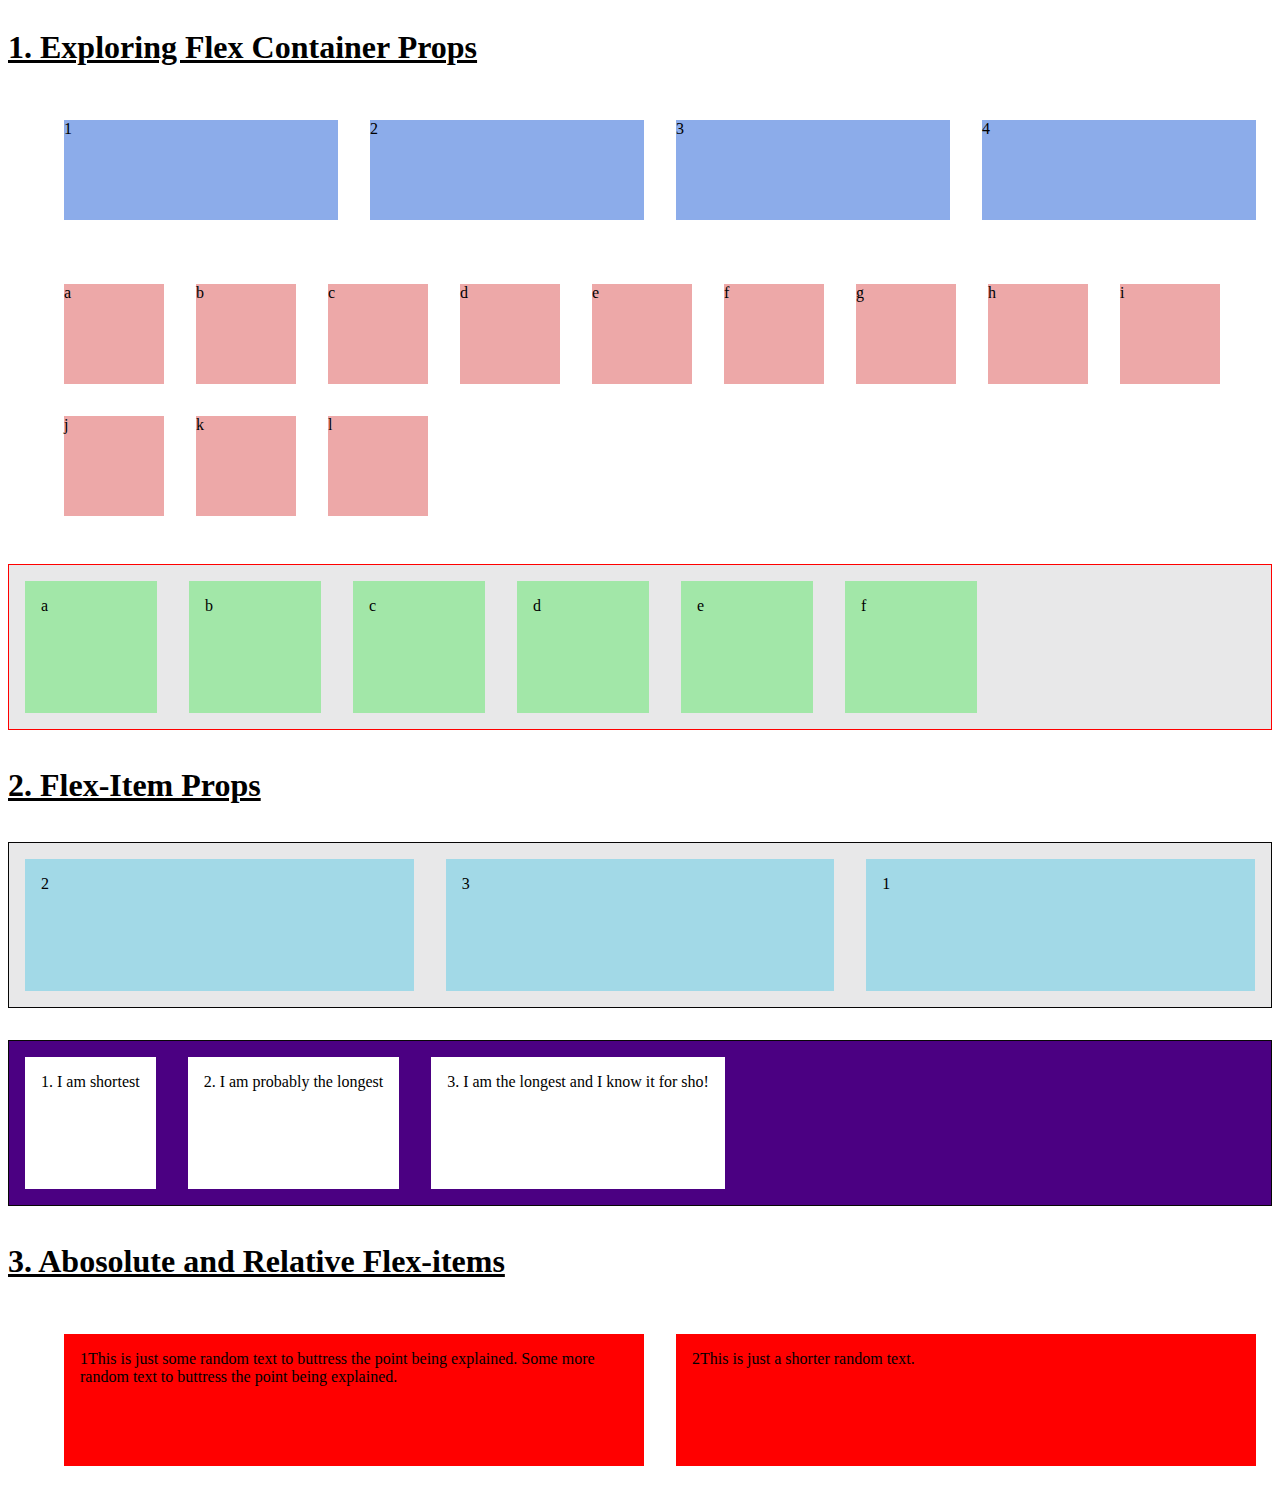
<file: index.html>
<!DOCTYPE html>

<html>
    <head>
        <meta charset="utf-8">
        <meta http-equiv="X-UA-Compatible" content="IE=edge">
        <title>All Out Flexbox</title>
        <meta name="description" content="">
        <meta name="viewport" content="width=device-width, initial-scale=1">
        <link rel="stylesheet" href="./css/styles.css">
    </head>
    <body>

    <h1 class="container-props">1. Exploring Flex Container Props</h1> 
<!-- First Test -->
    <ul class="parent-item-blue">
        <li class="child-item-blue">1</li>
        <li class="child-item-blue">2</li>
        <li class="child-item-blue">3</li>
        <li class="child-item-blue">4</li>
    </ul>
<!-- Second Test -->
    <ul class="parent-item-red">
        <li class="child-item-red">a</li>
        <li class="child-item-red">b</li>
        <li class="child-item-red">c</li>
        <li class="child-item-red">d</li>
        <li class="child-item-red">e</li>
        <li class="child-item-red">f</li>
        <li class="child-item-red">g</li>
        <li class="child-item-red">h</li>
        <li class="child-item-red">i</li>
        <li class="child-item-red">j</li>
        <li class="child-item-red">k</li>
        <li class="child-item-red">l</li>
    </ul>

<!-- Third Test -->
<ul class="parent-item-green">
    <li class="child-item-green">a</li>
    <li class="child-item-green">b</li>
    <li class="child-item-green">c</li>
    <li class="child-item-green">d</li>
    <li class="child-item-green">e</li>
    <li class="child-item-green">f</li>
</ul>

<h1 class="container-props">2. Flex-Item Props</h1>
<!-- 1st Test -->
<ul class="parent-item-cyan">
    <li class="child-item-cyan">1</li>
    <li class="child-item-cyan">2</li>
    <li class="child-item-cyan">3</li>
</ul>

<!-- 2nd Test -->
<ul class="flex-basis-flex">
    <li class="flex-basis-flex-child">1. I am shortest</li>
    <li class="flex-basis-flex-child">2. I am probably the longest</li>
    <li class="flex-basis-flex-child">3. I am the longest and I know it for sho!</li>
</ul>

<h1 class="container-props">3. Abosolute and Relative Flex-items</h1>
<!-- 3rd -->
<ul class="demo-absolute-relative">
    <li class="absolute-relative-child">1This is just some random text to buttress the
        point being explained. Some more random text to
        buttress the point being explained.</li>
    <li class="absolute-relative-child">2This is just a shorter random text.</li></li>
</ul>


        
        <script src="" async defer></script>
    </body>
</html>
</file>
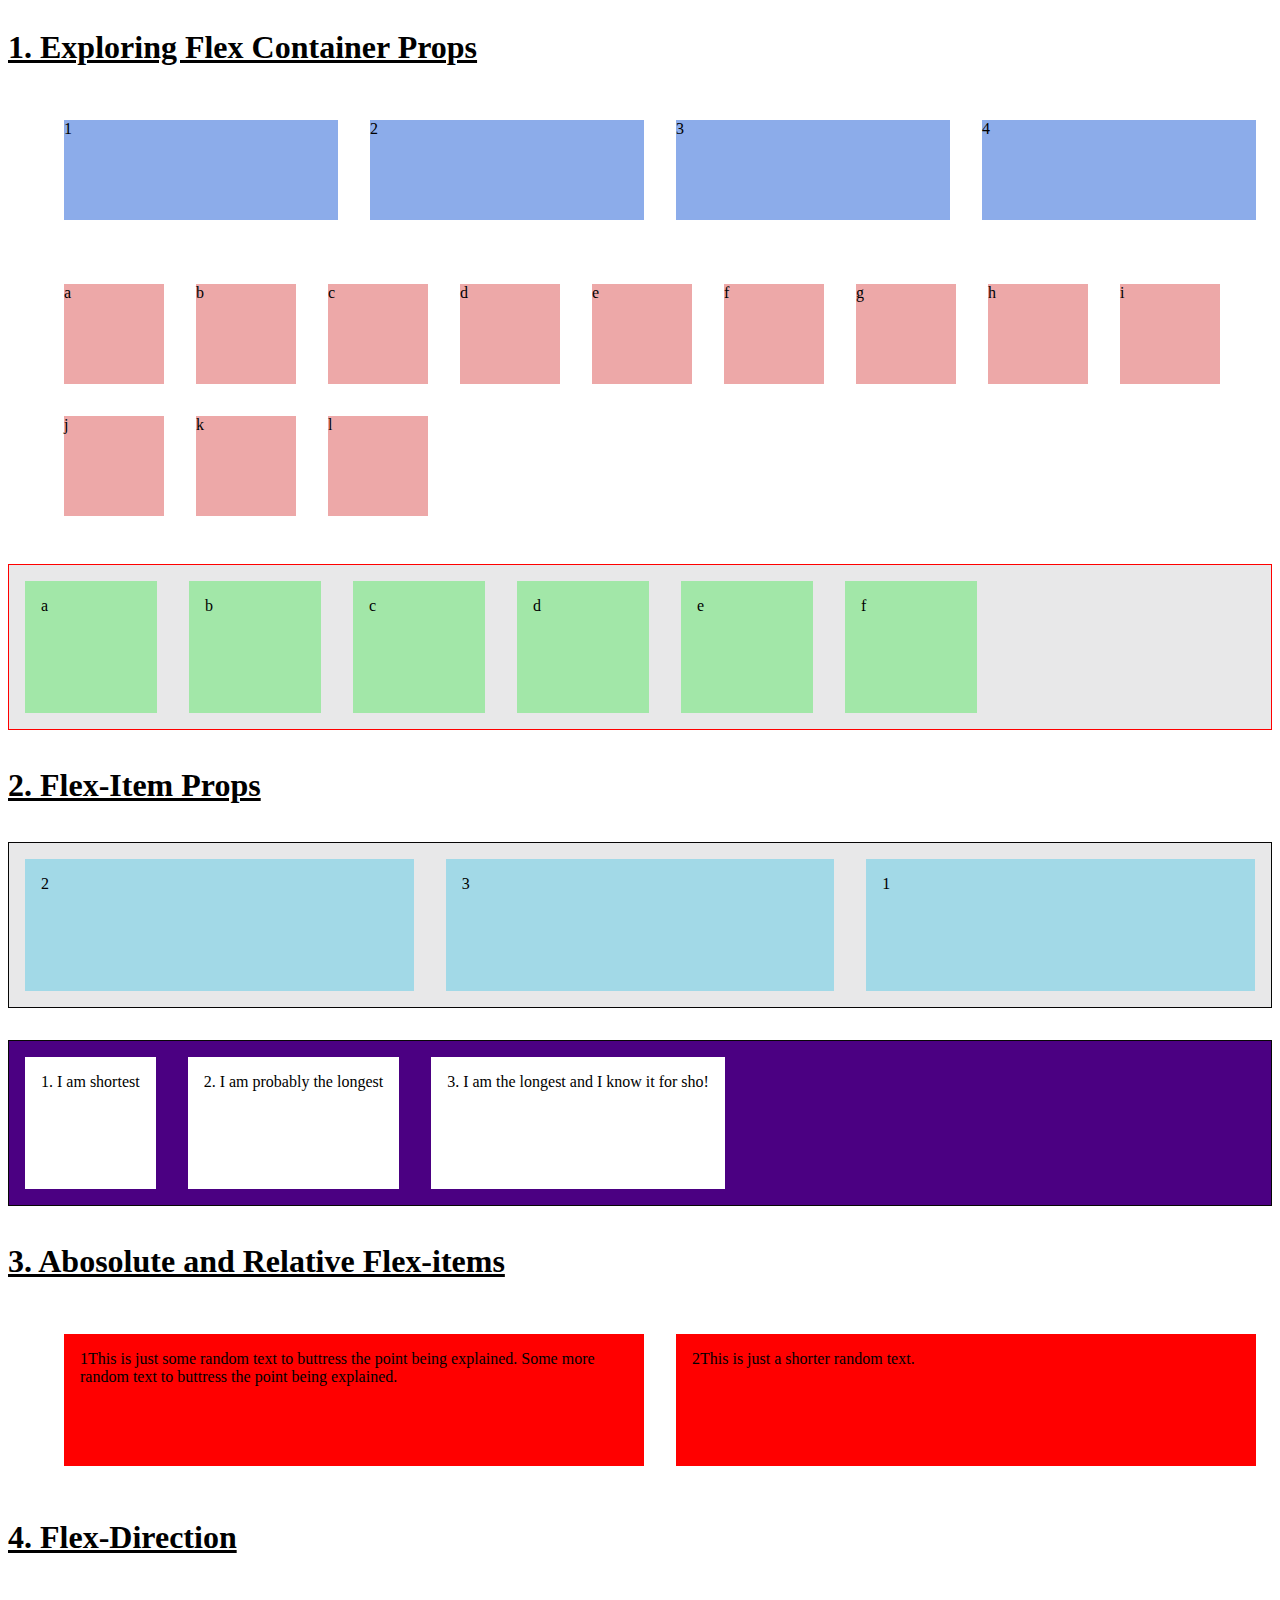
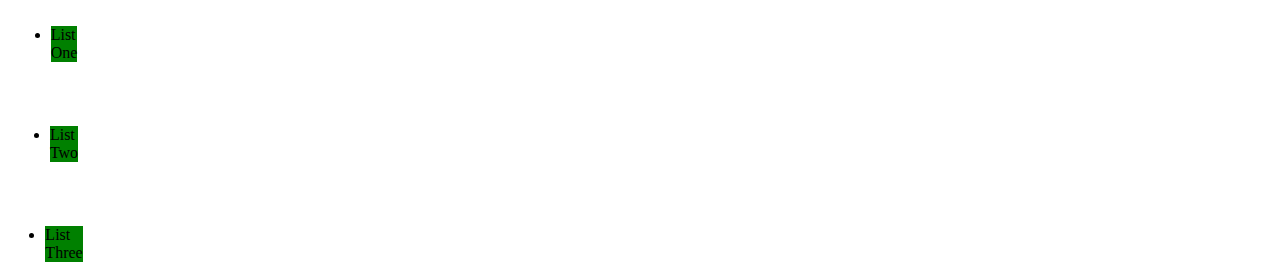
<file: tuts/index.html>
<!DOCTYPE html>

<html>
    <head>
        <meta charset="utf-8">
        <meta http-equiv="X-UA-Compatible" content="IE=edge">
        <title>All Out Flexbox</title>
        <meta name="description" content="">
        <meta name="viewport" content="width=device-width, initial-scale=1">
        <link rel="stylesheet" href="./css/styles.css">
    </head>
    <body>

    <h1 class="container-props">1. Exploring Flex Container Props</h1> 
<!-- First Test -->
    <ul class="parent-item-blue">
        <li class="child-item-blue">1</li>
        <li class="child-item-blue">2</li>
        <li class="child-item-blue">3</li>
        <li class="child-item-blue">4</li>
    </ul>
<!-- Second Test -->
    <ul class="parent-item-red">
        <li class="child-item-red">a</li>
        <li class="child-item-red">b</li>
        <li class="child-item-red">c</li>
        <li class="child-item-red">d</li>
        <li class="child-item-red">e</li>
        <li class="child-item-red">f</li>
        <li class="child-item-red">g</li>
        <li class="child-item-red">h</li>
        <li class="child-item-red">i</li>
        <li class="child-item-red">j</li>
        <li class="child-item-red">k</li>
        <li class="child-item-red">l</li>
    </ul>

<!-- Third Test -->
<ul class="parent-item-green">
    <li class="child-item-green">a</li>
    <li class="child-item-green">b</li>
    <li class="child-item-green">c</li>
    <li class="child-item-green">d</li>
    <li class="child-item-green">e</li>
    <li class="child-item-green">f</li>
</ul>

<h1 class="container-props">2. Flex-Item Props</h1>
<!-- 1st Test -->
<ul class="parent-item-cyan">
    <li class="child-item-cyan">1</li>
    <li class="child-item-cyan">2</li>
    <li class="child-item-cyan">3</li>
</ul>

<!-- 2nd Test -->
<ul class="flex-basis-flex">
    <li class="flex-basis-flex-child">1. I am shortest</li>
    <li class="flex-basis-flex-child">2. I am probably the longest</li>
    <li class="flex-basis-flex-child">3. I am the longest and I know it for sho!</li>
</ul>

<h1 class="container-props">3. Abosolute and Relative Flex-items</h1>
<!-- 3rd -->
<ul class="demo-absolute-relative">
    <li class="absolute-relative-child">1This is just some random text to buttress the
        point being explained. Some more random text to
        buttress the point being explained.</li>
    <li class="absolute-relative-child">2This is just a shorter random text.</li></li>
</ul>
      
<h1 class="container-props">4. Flex-Direction</h1>

<ul class="flex-dir">
    <li class="flex-dir__child">List One</li>
    <li class="flex-dir__child">List Two</li>
    <li class="flex-dir__child">List Three</li>
</ul>
        <script src="" async defer></script>
    </body>
</html>
</file>
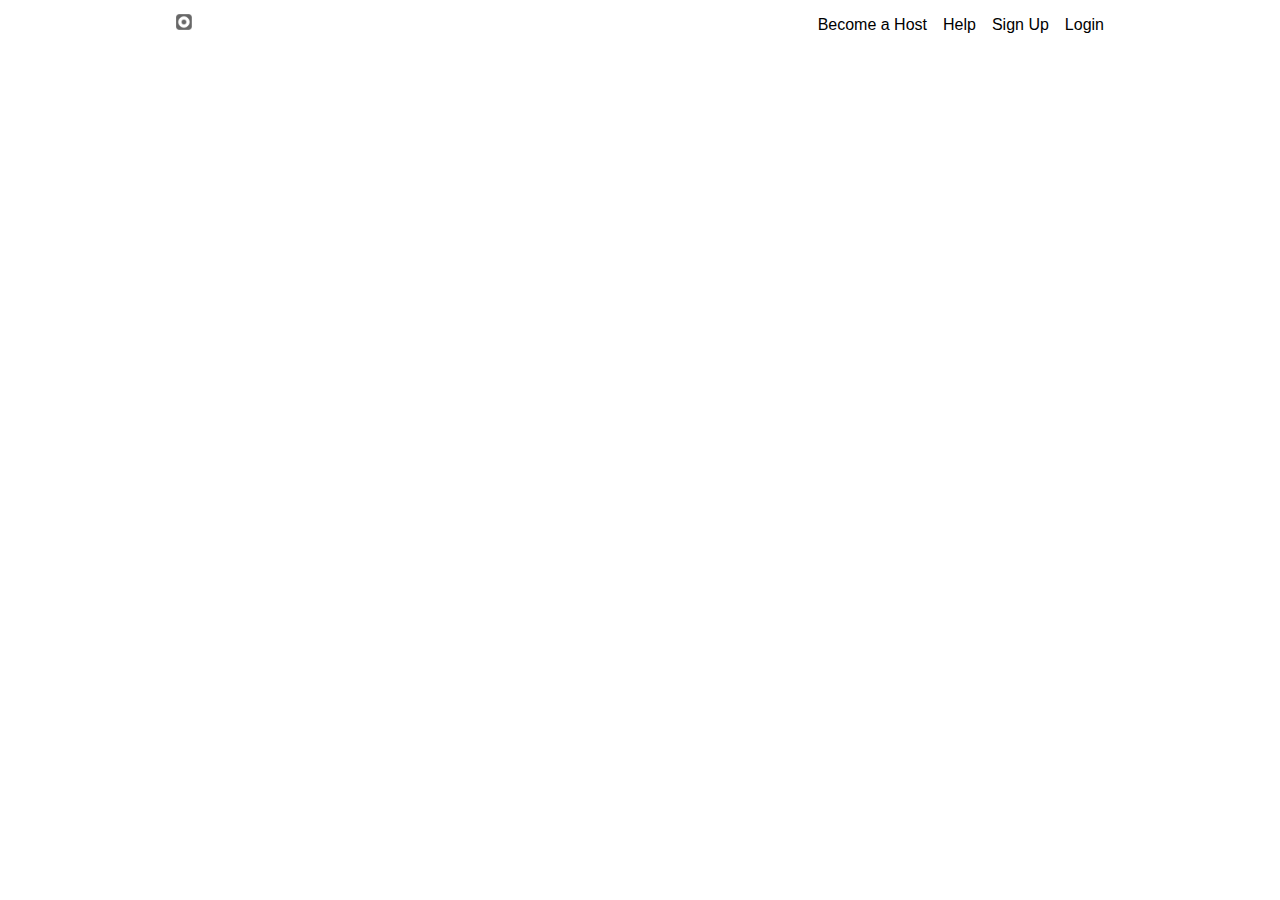
<file: practice/airbnb-nav/index.html>
<!DOCTYPE html>
<!--[if lt IE 7]>      <html class="no-js lt-ie9 lt-ie8 lt-ie7"> <![endif]-->
<!--[if IE 7]>         <html class="no-js lt-ie9 lt-ie8"> <![endif]-->
<!--[if IE 8]>         <html class="no-js lt-ie9"> <![endif]-->
<!--[if gt IE 8]>      <html class="no-js"> <!--<![endif]-->
<html>
    <head>
        <meta charset="utf-8">
        <meta http-equiv="X-UA-Compatible" content="IE=edge">
        <title></title>
        <meta name="description" content="">
        <meta name="viewport" content="width=device-width, initial-scale=1">
        <link rel="stylesheet" href="./css/styles.css">
    </head>
    <body>
        <div class="container">
            <header>
                <div class="container-nav">
                    <img src="./images/generic_logo.PNG" alt="" class="logo">
                    <ul>
                        <li>Become a Host</li>
                        <li>Help</li>
                        <li>Sign Up</li>
                        <li>Login</li>
                    </ul>
                </div>
            </header>
        </div>
        
        
        
        <script src="" async defer></script>
    </body>
</html>
</file>
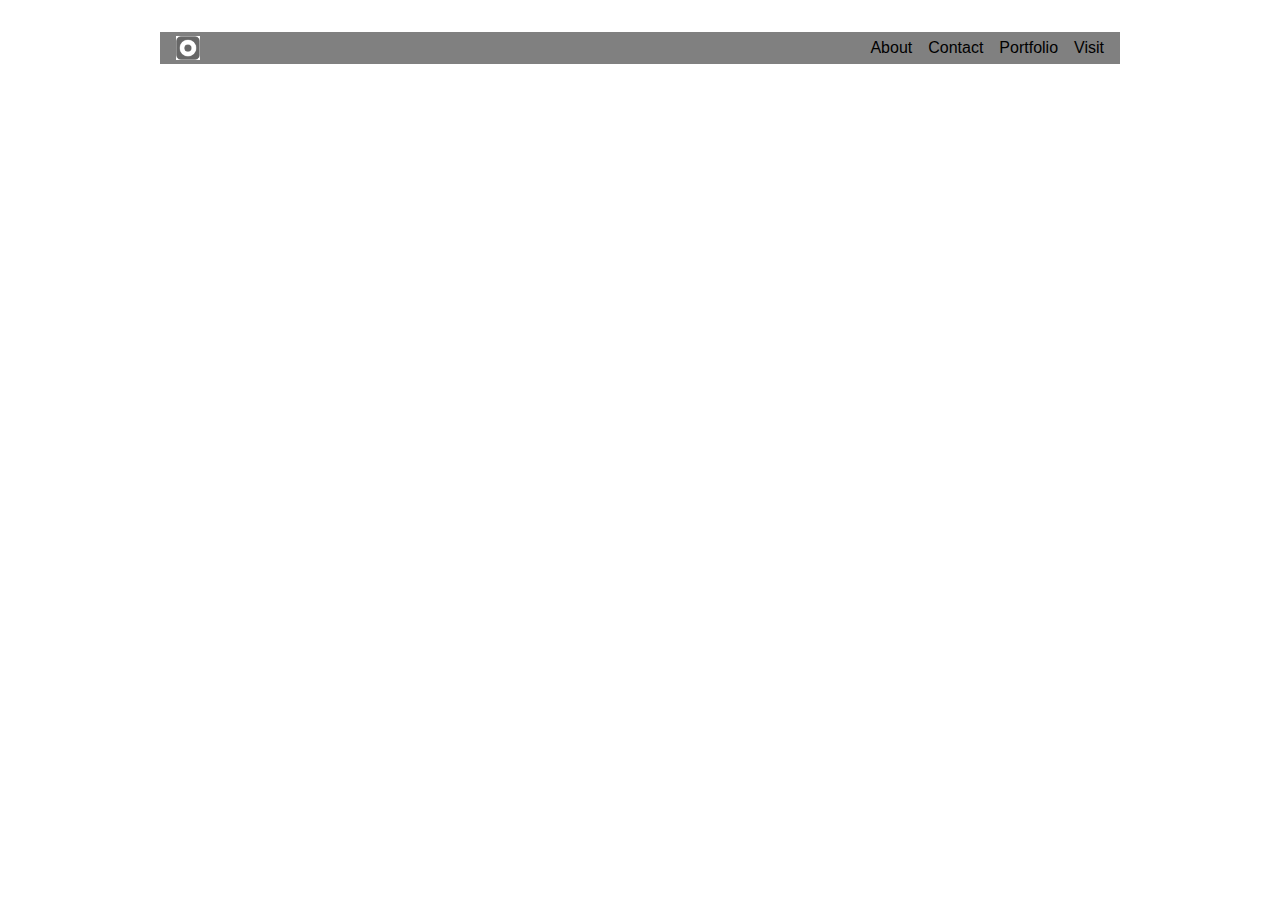
<file: practice/bootstrap-nav/index.html>
<!DOCTYPE html>

<html>
    <head>
        <meta charset="utf-8">
        <meta http-equiv="X-UA-Compatible" content="IE=edge">
        <title></title>
        <meta name="description" content="">
        <meta name="viewport" content="width=device-width, initial-scale=1">
        <link rel="stylesheet" href="./css/styles.css">
    </head>
    <body>
        <div class="container">
            <header>
                <div class="container-nav">
                    <img src="./images/generic_logo.PNG" alt="" class="logo">
                    <ul>
                        <li>About</li>
                        <li>Contact</li>
                        <li>Portfolio</li>
                        <li>Visit</li>
                    </ul>
                </div>
            </header>
        </div>
        
        
        
        <script src="" async defer></script>
    </body>
</html>
</file>
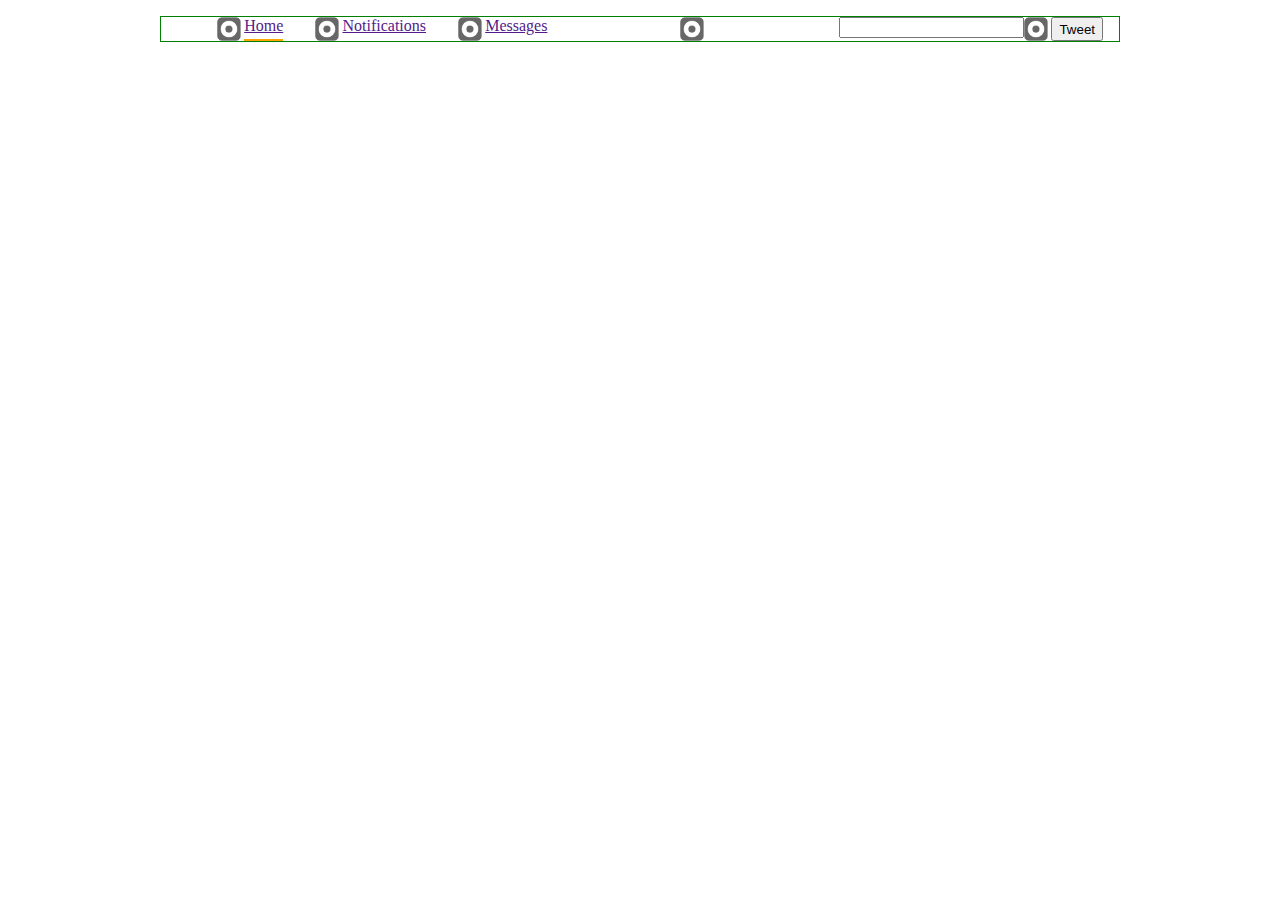
<file: practice/twitter-nav/index.html>
<!DOCTYPE html>
<!--[if lt IE 7]>      <html class="no-js lt-ie9 lt-ie8 lt-ie7"> <![endif]-->
<!--[if IE 7]>         <html class="no-js lt-ie9 lt-ie8"> <![endif]-->
<!--[if IE 8]>         <html class="no-js lt-ie9"> <![endif]-->
<!--[if gt IE 8]>      <html class="no-js"> <!--<![endif]-->
<html>
    <head>
        <meta charset="utf-8">
        <meta http-equiv="X-UA-Compatible" content="IE=edge">
        <title></title>
        <meta name="description" content="">
        <meta name="viewport" content="width=device-width, initial-scale=1">
        <link rel="stylesheet" href="./css/styles.css">
    </head>
    <body>
        <div class="container">
            <header class="navigation">
                <div class="container-nav">
                    <ul class="list-container">
                        <li class="list-items">
                            <img src="./images/generic_logo.PNG" alt="" class="icon">
                            <a href="" class="hyperlink active">Home</a>
                        </li>
                        <li class="list-items">
                            <img src="./images/generic_logo.PNG" alt="" class="icon">
                            <a href="" class="hyperlink">Notifications</a>
                        </li>
                        <li class="list-items">
                            <img src="./images/generic_logo.PNG" alt="" class="icon">
                            <a href="" class="hyperlink">Messages</a>
                        </li>
                        <li class="list-items">
                            <img src="./images/generic_logo.PNG" alt="" class="logo">
                        </li>
                        <li class="list-items">
                            <form action="">
                                <input type="text">
                            </form>
                            <img src="./images/generic_logo.PNG" alt="" class="logo">
                            <button>Tweet</button>
                        </li>
                    </ul>
                </div>
            </header>
        </div>
        
        <script src="" async defer></script>
    </body>
</html>
</file>
<file: css/styles.css>
body {
display: flex;
flex-direction: column;
/* align-items: flex-start; */ /*this is the opp of justify-content*/
}

.container-props {
    font-family: 'Lucida Console';
    text-decoration: underline;
}

.parent-item-blue {
    display: flex;
    flex-direction: row;
}

.child-item-blue{
    width: 25%;
    height: 100px;
    background-color: #8cacea;
    margin: 1em;
    list-style-type: none;
}

.parent-item-red {
    display: flex;
    /* flex-direction: row;
    flex-wrap: wrap-reverse;
    flex-wrap: wrap; */
    flex-flow: row wrap; /*Does the same as above*/
}

.child-item-red{
    width: 100px;
    height: 100px;
    background-color: rgba(231, 136, 136, 0.733);
    margin: 1em;
    list-style-type: none;
}

.parent-item-green {
    display:flex;
    border: 1px solid red;
    padding: 0;
    background-color: #e8e8e9;
    /* justify-content: space-around; */
    align-items: stretch;
    /* align-content: flex-end; */
}

.child-item-green{
    width: 100px;
    height: 100px;
    background-color: rgba(136, 231, 144, 0.733);
    margin: 1em;
    padding: 1em;
    list-style-type: none;
    align-items: flex-end;
}

.parent-item-cyan {
    display:flex;
    border: 1px solid rgb(7, 6, 6);
    padding: 0;
    background-color: #e8e8e9;
    align-items: flex-end;
}

.child-item-cyan{
    width: 100px;
    height: 100px;
    background-color: rgba(136, 212, 231, 0.733);
    margin: 1em;
    padding: 1em;
    list-style-type: none;
    flex-grow: 1;
    /*flex-basis: % or pixel can be used to determine growth or shrinkage of a 
    flex item, can be set to auto or static value for no flexibility*/
    /*flex: 0 0 auto; this GROW SHRINK BASIS shorthand spcifies that the item
    doesnt grow nor shrink with basis set to auto*/
}

.child-item-cyan:nth-child(1) {
    order:1;
}


.flex-basis-flex {
    display:flex;
    border: 1px solid rgb(7, 6, 6);
    padding: 0;
    background-color: indigo;
    align-items: flex-end;
}

.flex-basis-flex-child {
    height: 100px;
    background-color:white;
    margin: 1em;
    padding: 1em;
    list-style-type: none;
    flex: 0 0 auto;
}

.flex-basis-grow {
    display:flex;
    border: 1px solid rgb(7, 6, 6);
    padding: 0;
    background-color: rgb(130, 128, 0);
}

.demo-absolute-relative {
    display: flex;
}

.absolute-relative-child {
    height: 100px;
    background-color:red;
    margin: 1em;
    padding: 1em;
    list-style-type: none;
    flex: 1;
}
</file>
<file: tuts/css/styles.css>
body {
display: flex;
flex-direction: column;
/* align-items: flex-start; */ /*this is the opp of justify-content*/
}

.container-props {
    font-family: 'Lucida Console';
    text-decoration: underline;
}

.parent-item-blue {
    display: flex;
    flex-direction: row;
}

.child-item-blue{
    width: 25%;
    height: 100px;
    background-color: #8cacea;
    margin: 1em;
    list-style-type: none;
}

.parent-item-red {
    display: flex;
    /* flex-direction: row;
    flex-wrap: wrap-reverse;
    flex-wrap: wrap; */
    flex-flow: row wrap; /*Does the same as above*/
}

.child-item-red{
    width: 100px;
    height: 100px;
    background-color: rgba(231, 136, 136, 0.733);
    margin: 1em;
    list-style-type: none;
}

.parent-item-green {
    display:flex;
    border: 1px solid red;
    padding: 0;
    background-color: #e8e8e9;
    /* justify-content: space-around; */
    align-items: stretch;
    /* align-content: flex-end; */
}

.child-item-green{
    width: 100px;
    height: 100px;
    background-color: rgba(136, 231, 144, 0.733);
    margin: 1em;
    padding: 1em;
    list-style-type: none;
    align-items: flex-end;
}

.parent-item-cyan {
    display:flex;
    border: 1px solid rgb(7, 6, 6);
    padding: 0;
    background-color: #e8e8e9;
    align-items: flex-end;
}

.child-item-cyan{
    width: 100px;
    height: 100px;
    background-color: rgba(136, 212, 231, 0.733);
    margin: 1em;
    padding: 1em;
    list-style-type: none;
    flex-grow: 1;
    /*flex-basis: % or pixel can be used to determine growth or shrinkage of a 
    flex item, can be set to auto or static value for no flexibility*/
    /*flex: 0 0 auto; this GROW SHRINK BASIS shorthand spcifies that the item
    doesnt grow nor shrink with basis set to auto*/
}

.child-item-cyan:nth-child(1) {
    order:1;
}


.flex-basis-flex {
    display:flex;
    border: 1px solid rgb(7, 6, 6);
    padding: 0;
    background-color: indigo;
    align-items: flex-end;
}

.flex-basis-flex-child {
    height: 100px;
    background-color:white;
    margin: 1em;
    padding: 1em;
    list-style-type: none;
    flex: 0 0 auto;
}

.flex-basis-grow {
    display:flex;
    border: 1px solid rgb(7, 6, 6);
    padding: 0;
    background-color: rgb(130, 128, 0);
}

.demo-absolute-relative {
    display: flex;
}

.absolute-relative-child {
    height: 100px;
    background-color:red;
    margin: 1em;
    padding: 1em;
    list-style-type: none;
    flex: 1;
}

.logo {
    height: 1em;
}
.link-items {
    font-family: 'Courier New', Courier, monospace;
    list-style-type: none;
}

.container-nav__items {
    display: flex;
    align-items: baseline;
}

.navbar {
    display: flex;
    align-items: flex-end;
}

.navbar-items {
    margin-left: 1em;
}

link-items:nth-child(1) {
    margin-right: auto;
}


.flex-dir {
    display: flex;
    width: 2em;
    height: 5em;
    float: left;
    flex-direction: column;
    align-items: center;
}

.flex-dir__child {
    background-color: green;
    margin: 2em;
}
</file>
<file: practice/airbnb-nav/css/styles.css>
body {
    margin: 0;
}


.logo {
    height: 1em;
    margin-right: auto;
}

ul {
    display: flex;
}

li:first-child {
    margin-right: auto;
}

li {
    flex-direction: row;
    list-style-type: none;
    margin-left: 1em;
    font-family:sans-serif ;
}

.container {
    max-width: 960px;
    margin: 0 auto;
}

.container-nav {
    height: 1em;
    display: flex;
    align-items: baseline; 
    margin:0 1em;
}
</file>
<file: practice/bootstrap-nav/css/styles.css>
body {
    margin: 0;
}


.logo {
    height: 1.5em;
    margin-right: auto;
}

ul {
    display: flex;
    /* background-color: black; */
}

li:first-child {
    margin-right: auto;
}

li {
    flex-direction: row;
    list-style-type: none;
    margin-left: 1em;
    font-family:sans-serif ;
}

.container {
    max-width: 960px;
    margin: 2em auto;
    background-color: grey;
}

.container-nav {
    height: 2em;
    display: flex;
    align-items: center; 
    margin:0 1em;
}
</file>
<file: practice/twitter-nav/css/styles.css>
.container {
    max-width: 960px;
    margin: 0 auto;
}

ul {
    display: flex;
    /* align-items: baseline; */
}

li:nth-child(3) {
    margin-right: auto;
}

li:nth-child(4) {
    margin-right: auto;
}

.list-container {
    margin-left: auto;
    margin-right: auto;
    border: 1px solid green;
}

.list-items {
    display: flex;
    margin: 0 1em;
}

.logo {
    height: 1.5em;
    margin-right: 0.2em;
}

.icon {
    height: 1.5em;
    margin-right: 0.2em;

}

.active {
    border-bottom: 2px orange solid;
}
</file>
